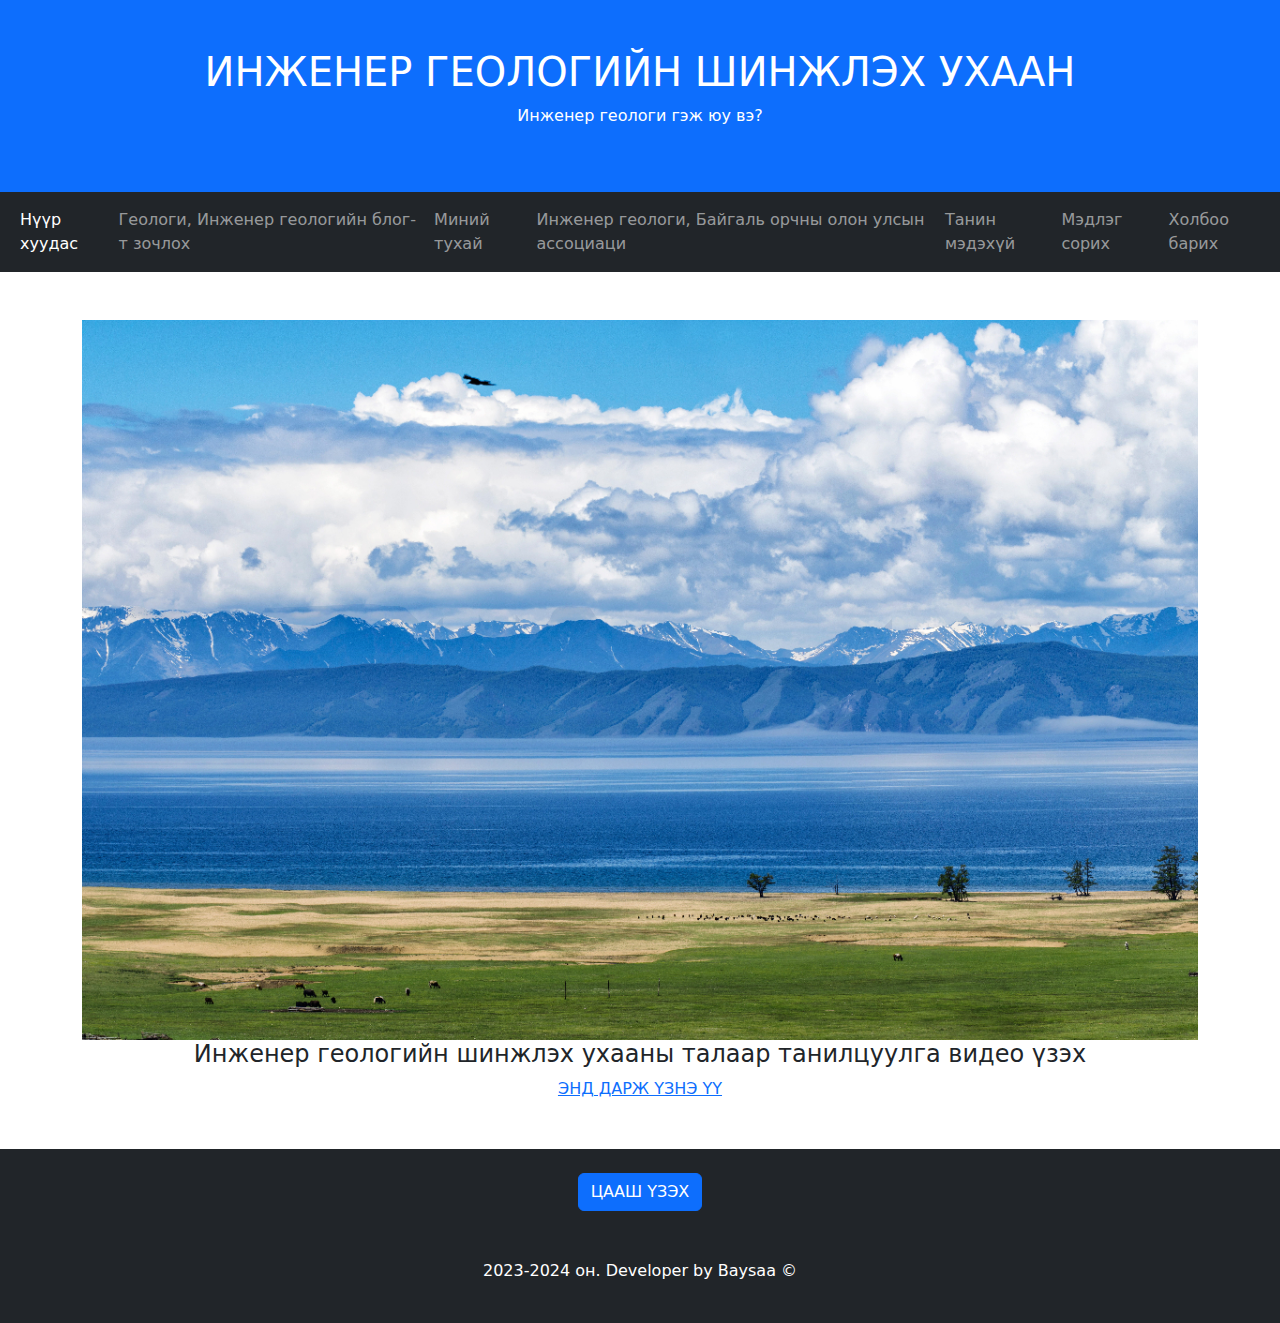
<file: mnegweb2024/index.html>
<!DOCTYPE html>

<html lang="mn" xml:lang="mn">
  <head>
<link rel="stylesheet" href="https://fonts.googleapis.com/css?family=Source+Sans+Pro:400,400i,700,700i,900,900i" type="text/css" media="all">
    <title>ИНЖЕНЕР ГЕОЛОГИ</title>
	<link rel="icon" type="png" sizes="32x32" href="./icon/favicon1.ico">
    <meta name="description" content="Engineering geology, Инженер геологи" />
    <meta name="keywords" content="Инженер геологи, Монголын инженер геологи, Ул хөрс, Грунт судлал, Шинжлэх ухаан, Engineering geology"/>
    <meta charset="utf-8" />
    <meta name="viewport" content="width=device-width, initial-scale=1.0" />
    <meta http-equiv="X-UA-Compatible" content="ie-edge" />
    <meta name="author" content="B.Batbayasgalan" />
    <link href="https://cdn.jsdelivr.net/npm/bootstrap@5.3.2/dist/css/bootstrap.min.css" rel="stylesheet">
    <script src="https://cdn.jsdelivr.net/npm/bootstrap@5.3.2/dist/js/bootstrap.bundle.min.js"></script>
 <!--aldaag zasaw 20231221 zassan-->
<style>  
		#main1 {
			text-align: center;
		}
		#footerner {
			text-align: center;
		}
		.bg-image {
			background-blend-mode: multiply;
			background-position: center;
			background-size: cover;
			background-repeat: no-repeat;
		}
	</style>  
  </head>
  <body>
    
    <div class="container-fluid p-5 bg-primary text-white text-center">
        <h1>ИНЖЕНЕР ГЕОЛОГИЙН ШИНЖЛЭХ УХААН</h1> 
        <p>Инженер геологи гэж юу вэ?</p>  
	</div>
	<nav class="navbar navbar-expand-sm bg-dark navbar-dark">
		<div class="container-fluid">
		  <ul class="navbar-nav">
				<li class="nav-item">
					<a class="nav-link active" href="/mnegweb2024/index.html">Нүүр хуудас</a>
				</li>
				<li class="nav-item">
					<a class="nav-link" href="https://engineeringgeologymn.blogspot.com/" target="_blank">Геологи, Инженер геологийн блог-т зочлох</a>
				</li> 
				<li class="nav-item">
					<a class="nav-link" href="./assets/about.html">Миний тухай</a>
				</li>
				<li class="nav-item">
					<a class="nav-link" href="https://iaeg.info/" target="_blank">Инженер геологи, Байгаль орчны олон улсын ассоциаци</a>
				</li>
				<li class="nav-item">
					<a class="nav-link" href="./assets/taninmedehui.html">Танин мэдэхүй</a>  
				</li> 
				<li class="nav-item">
					<a class="nav-link" href="./assets/asuulta.html" target="_blank">Мэдлэг сорих</a>  
				</li> 
				<li class="nav-item">
					<a class="nav-link" href="./assets/contact.html">Холбоо барих</a> 
				</li>
		    </ul> 
		</div>
	</nav>	 
	<br><br>  
	<div class="container fluid">
		<div class="bg-image" 
			style="background-image: url('./zurag/bg_zurag_1.jpg');
					height: 80vh">
		</div> 
		<section class="section-one">
			<div id="main1">
				<h4>Инженер геологийн шинжлэх ухааны талаар танилцуулга видео үзэх</h4>
				<p>
					<a href="https://www.youtube.com/watch?v=MpRtY482r9I" target="_blank"
					>ЭНД ДАРЖ ҮЗНЭ ҮҮ</a>
				</p> 
		    </div>
		</section>	 
    </div>
	
	<div class="mt-5 p-4 bg-dark text-white text-center">
		<div id="footerner">
				<div><a href="./assets/tsaashuzeh.html"><button type="button" class="btn btn-primary" data-bs-toggle="tooltip" title="Дэлгэрүүлж үзнэ үү!">ЦААШ ҮЗЭХ</button></a></div>
				<br><br>
				<p>2023-2024 он. Developer by Baysaa &#169;</p> 
		</div>  
	</div> 

	<script>
		var tooltipTriggerList = [].slice.call(document.querySelectorAll('[data-bs-toggle="tooltip"]'))
		var tooltipList = tooltipTriggerList.map(function (tooltipTriggerEl) {
		  return new bootstrap.Tooltip(tooltipTriggerEl)
		})
	</script>  
  </body>
</html>
</file>
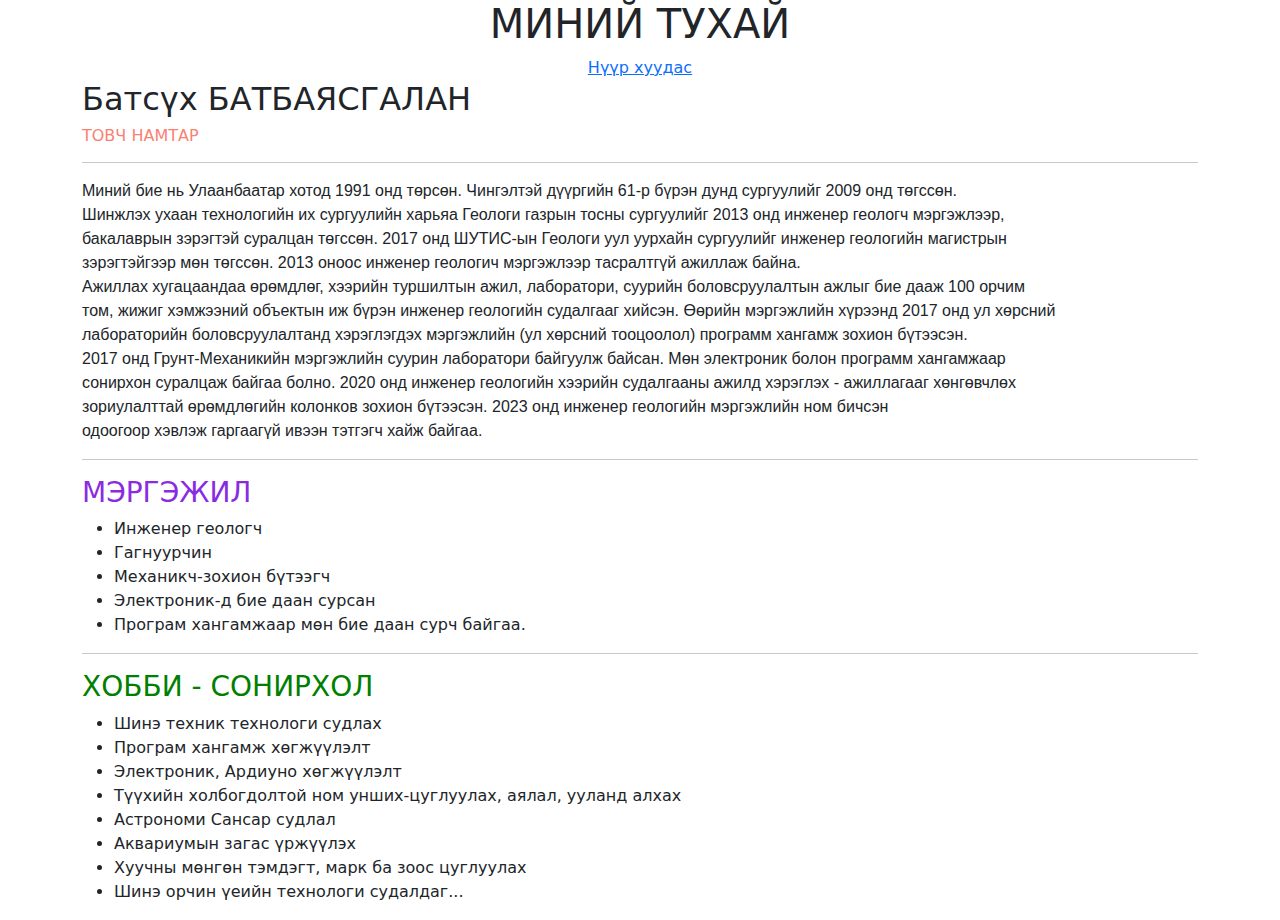
<file: mnegweb2024/assets/about.html>
<!doctype html>
<html>
	<head>
		<meta charset="utf-8">
		<title>Миний тухай товч мэдээлэл</title>
        <meta name="viewport" content="width=device-width, initial-scale=1.0" />
        <meta http-equiv="X-UA-Compatible" content="ie-edge" />
        <link rel="icon" type="png" sizes="32x32" href="../icon/aboutman.ico.png">
        <link href="https://cdn.jsdelivr.net/npm/bootstrap@5.3.2/dist/css/bootstrap.min.css" rel="stylesheet">
        <script src="https://cdn.jsdelivr.net/npm/bootstrap@5.3.2/dist/js/bootstrap.bundle.min.js"></script>
	</head>
	<body>
		<div class="container">
            <header>
                <h1 align="center">МИНИЙ ТУХАЙ</h1>
                <nav align="center"> 
                    <a href="../index.html">Нүүр хуудас</a><br>
                </nav>
            </header>
            <div>
                <h2>Батсүх БАТБАЯСГАЛАН</h2>
                <h6 style = "color:salmon">ТОВЧ НАМТАР</h6>
                <hr/>
                <p style = "font-family: 'Arial';">
                    Миний бие нь Улаанбаатар хотод 1991 онд төрсөн. Чингэлтэй дүүргийн 61-р бүрэн дунд сургуулийг 2009 онд төгссөн.<br>
                    Шинжлэх ухаан технологийн их сургуулийн харьяа Геологи газрын тосны сургуулийг 2013 онд инженер геологч мэргэжлээр,<br>
                    бакалаврын зэрэгтэй суралцан төгссөн. 2017 онд ШУТИС-ын Геологи уул уурхайн сургуулийг инженер геологийн магистрын <br>
                    зэрэгтэйгээр мөн төгссөн. 2013 оноос инженер геологич мэргэжлээр тасралтгүй ажиллаж байна.<br>
                    Ажиллах хугацаандаа өрөмдлөг, хээрийн туршилтын ажил, лаборатори, суурийн боловсруулалтын ажлыг бие дааж 100 орчим <br>
                    том, жижиг хэмжээний объектын иж бүрэн инженер геологийн судалгааг хийсэн. Өөрийн мэргэжлийн хүрээнд 2017 онд ул хөрсний <br>
                    лабораторийн боловсруулалтанд хэрэглэгдэх мэргэжлийн (ул хөрсний тооцоолол) программ хангамж зохион бүтээсэн.<br>
                    2017 онд Грунт-Механикийн мэргэжлийн суурин лаборатори байгуулж байсан. Мөн электроник болон программ хангамжаар<br>
                    сонирхон суралцаж байгаа болно. 2020 онд инженер геологийн хээрийн судалгааны ажилд хэрэглэх - ажиллагааг хөнгөвчлөх <br>
                    зориулалттай өрөмдлөгийн колонков зохион бүтээсэн. 2023 онд инженер геологийн мэргэжлийн ном бичсэн<br>
                    одоогоор хэвлэж гаргаагүй ивээн тэтгэгч хайж байгаа.
                </p>
            <hr/>
                <h3 style = "color: blueviolet">МЭРГЭЖИЛ</h3>
                <ul>
                    <li>Инженер геологч</li>
                    <li>Гагнуурчин</li>
                    <li>Механикч-зохион бүтээгч</li>
                    <li>Электроник-д бие даан сурсан</li> 
                    <li>Програм хангамжаар мөн бие даан сурч байгаа.</li>
                </ul>
            <hr/>
                <h3 style = "color:green">ХОББИ - СОНИРХОЛ</h3>
                <ul>
                    <li>Шинэ техник технологи судлах</li>
                    <li>Програм хангамж хөгжүүлэлт</li>
                    <li>Электроник, Ардиуно хөгжүүлэлт</li>
                    <li>Түүхийн холбогдолтой ном унших-цуглуулах, аялал, ууланд алхах</li>
                    <li>Астрономи Сансар судлал</li>
                    <li>Аквариумын загас үржүүлэх</li>
                    <li>Хуучны мөнгөн тэмдэгт, марк ба зоос цуглуулах</li>
                    <li>Шинэ орчин үеийн технологи судалдаг...</li>
            </div>
         </div>
    </body>
</html>
</file>
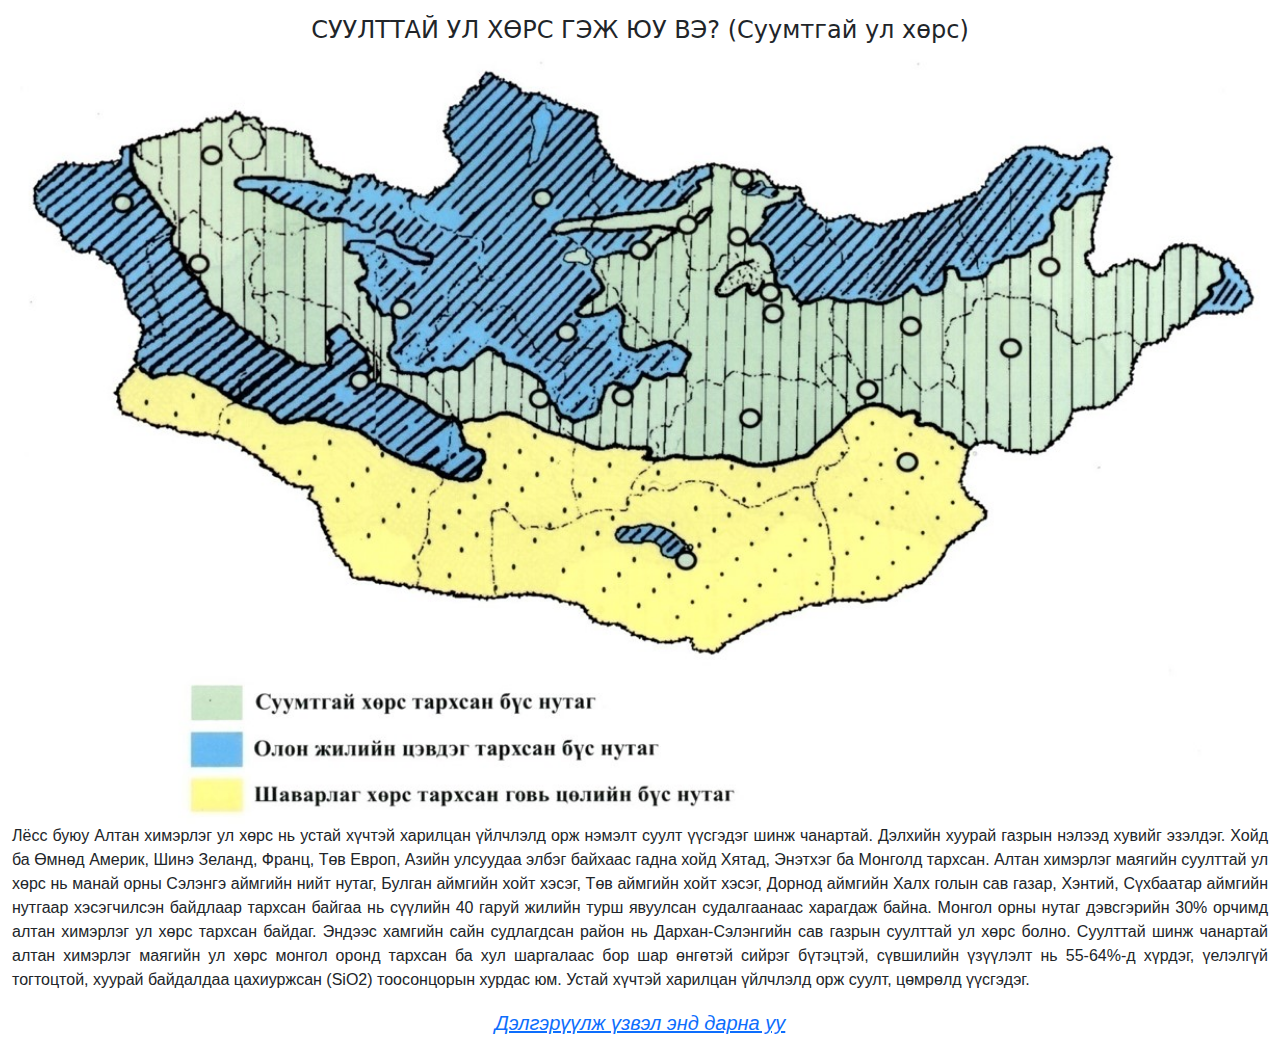
<file: mnegweb2024/assets/altanhi.html>
<!doctype html>
<html>
	<head>
		<meta charset ="utf-8">
		<title>Суулттай ул хөрс</title>
		<meta http-equiv="Content-Type" content="text/html; charset=iso-8859-1" />
		<meta name="viewport" content="width=device-width, initial-scale=1.0" />
    	<meta http-equiv="X-UA-Compatible" content="ie-edge" />
        <link href="https://cdn.jsdelivr.net/npm/bootstrap@5.3.2/dist/css/bootstrap.min.css" rel="stylesheet"/>
    	<script src="https://cdn.jsdelivr.net/npm/bootstrap@5.3.2/dist/js/bootstrap.bundle.min.js"></script>
		<link rel="icon" type="png" sizes="32x32" href="#">
		<style> 
			#neg {
				text-align: center; 
			}
			#neg a {
				font-size: medium;
			}
			
			#hoer {
				text-align: justify;
				font-family: Arial, Helvetica, sans-serif;
			}
			#ngng {
				
				text-align: center;
				font-family: Arial, Helvetica, sans-serif;
				font-style: italic;
				font-size: 20px;
				color: aqua;
			}
		</style>  
	</head>
<body>
	<div class="container-fluid mt-3">
		<h4 id="neg">СУУЛТТАЙ УЛ ХӨРС ГЭЖ ЮУ ВЭ? (Суумтгай ул хөрс)</h4>
		
		<div class="row">
		  <div class="col">
			<img class="mx-auto d-block" src="../zurag/Picture145.jpg" alt="suult" width="100%" height="auto">
			<p id="hoer">
				Лёсс буюу Алтан химэрлэг ул хөрс нь устай хүчтэй харилцан үйлчлэлд орж нэмэлт суулт үүсгэдэг шинж чанартай. 
				Дэлхийн хуурай газрын нэлээд хувийг эзэлдэг. Хойд ба Өмнөд Америк, Шинэ Зеланд, Франц, Төв Европ, Азийн 
				улсуудаа элбэг байхаас гадна хойд Хятад, Энэтхэг ба Монголд тархсан. Алтан химэрлэг маягийн суулттай ул 
				хөрс нь манай орны Сэлэнгэ аймгийн нийт нутаг, Булган аймгийн хойт хэсэг, Төв аймгийн хойт хэсэг, Дорнод 
				аймгийн Халх голын сав газар, Хэнтий, Сүхбаатар аймгийн нутгаар хэсэгчилсэн байдлаар тархсан байгаа нь 
				сүүлийн 40 гаруй жилийн турш явуулсан судалгаанаас харагдаж байна. Монгол орны нутаг дэвсгэрийн 30% орчимд 
				алтан химэрлэг ул хөрс тархсан байдаг. Эндээс хамгийн сайн судлагдсан район нь Дархан-Сэлэнгийн сав газрын 
				суулттай ул хөрс болно. Суулттай шинж чанартай алтан химэрлэг маягийн ул хөрс монгол оронд тархсан ба хул 
				шаргалаас бор шар өнгөтэй сийрэг бүтэцтэй, сүвшилийн үзүүлэлт нь 55-64%-д хүрдэг, үелэлгүй тогтоцтой, 
				хуурай байдалдаа цахиуржсан (SiO2) тоосонцорын хурдас юм. Устай хүчтэй харилцан үйлчлэлд орж суулт, 
				цөмрөлд үүсгэдэг. 
			</p>
		  </div>
		</div> 
		<div>
			<p id="ngng"><a href="https://bigenc.ru/c/lioss-3ee943">Дэлгэрүүлж үзвэл энд дарна уу</a></p>
		</div> 
	</div>
</body> 
</html>
</file>
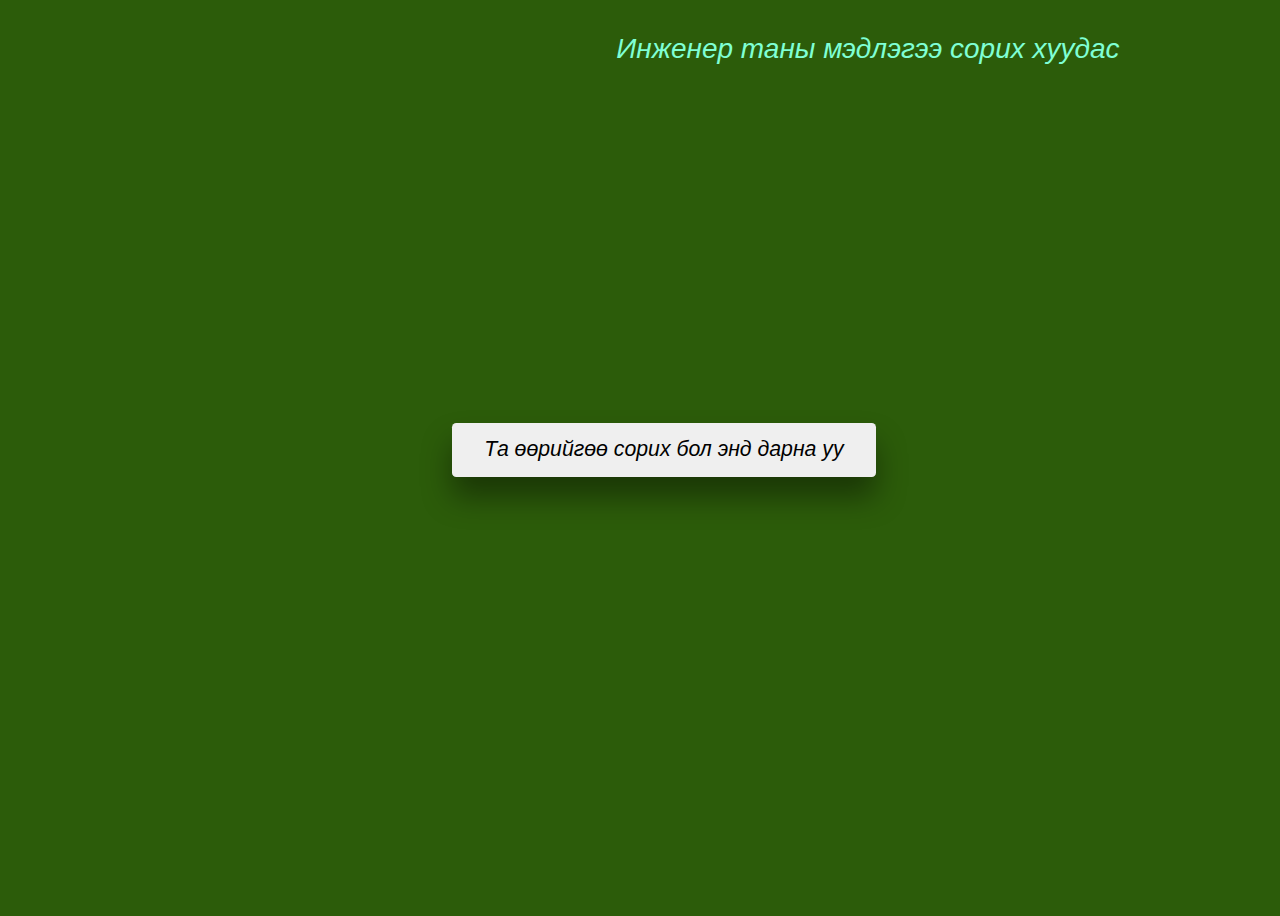
<file: mnegweb2024/assets/asuulta.html>
<!DOCTYPE html>
<html lang="en">
<head>
    <meta charset="UTF-8">
    <meta http-equiv="X-UA-Compatible" content="IE=edge">
    <link type="png" sizes="32x32" rel="icon" href="../icon/icons8-question-mark-32.png">
    <meta name="viewport" content="width=device-width, initial-scale=1.0">
    <title>Мэдлэг шалгах асуулт</title>
    <link href="https://cdn.jsdelivr.net/npm/bootstrap@5.3.2/dist/css/bootstrap.min.css" rel="stylesheet">
    <script src="https://cdn.jsdelivr.net/npm/bootstrap@5.3.2/dist/js/bootstrap.bundle.min.js"></script>
    <link rel="stylesheet" href="../script/asuulta.css">
</head> 

<body>
    <div class="container-fluid mt-3">
        <div class="container-fluid">
          <div class="row">
              <div class="col">
                    <h3 id="neg">Инженер таны мэдлэгээ сорих хуудас</h3>
                    <div class="start-screen">
                        <button id="start-button">Та өөрийгөө сорих бол энд дарна уу</button>
                    </div>
                    <div id="display-container"> 
                        <div class="header">
                            <div class="number-of-count">
                                <span class="number-of-question">
                                    1 -ээс 10 асуулт 
                                </span>
                            </div>
                            
                            <div class="timer-div">
                                    <img src="../icon/icons8-timer-32.png" alt="icontime" width="20px">
                                    <span class="time-left">12s</span>
                            </div> 
                        </div>
                
                        <div id="container">
                            <!--question asuult hariultuud-->
                        </div>
                        <button id="next-button">Цааш явах</button>
                    </div>
                    <div class="score-container hide">
                        <div id="user-score">Demo Score</div>
                        <button id="restart">Дахин эхлүүлэх</button>
                    </div>
                    
		<script type="text/javascript" src="../script/asuultamain.js"></script>
                    
                </div>
          </div>
        </div>
    </div> 
     
</body>
</html>
</file>
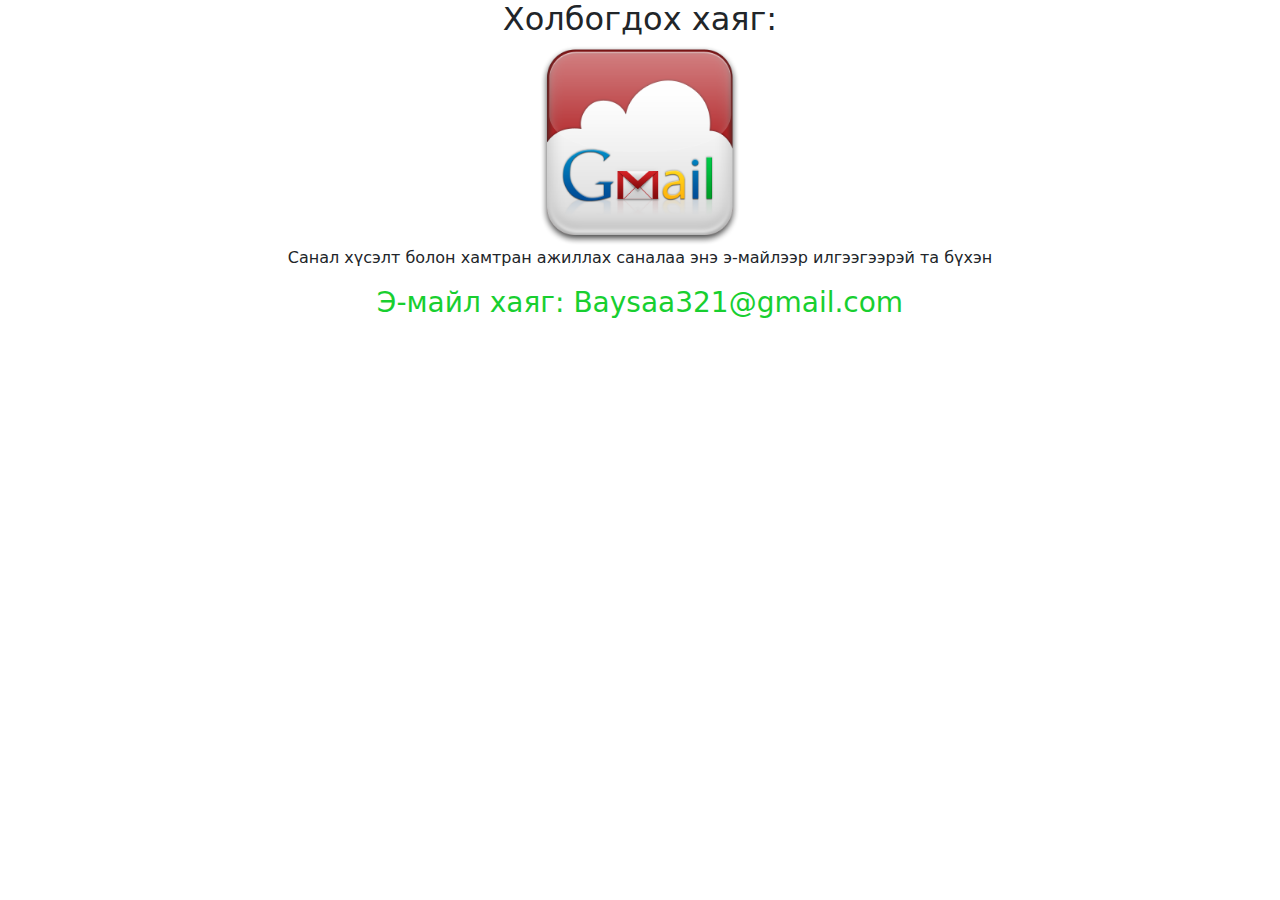
<file: mnegweb2024/assets/contact.html>
<!doctype html>

<html>
	<head>
		<title>Холбоо барих</title>
		<meta charset="utf-8" />
    	<meta name="viewport" content="width=device-width, initial-scale=1.0" />
		<link href="https://cdn.jsdelivr.net/npm/bootstrap@5.3.2/dist/css/bootstrap.min.css" rel="stylesheet">
   	 	<script src="https://cdn.jsdelivr.net/npm/bootstrap@5.3.2/dist/js/bootstrap.bundle.min.js"></script>
	</head> 
<body>
	<div class="container-fluid"> 
		<div class="row">
			<div class="col" align="center" >
				<div>
					<h2>Холбогдох хаяг: </h2>
					<img src = "../icon/gmail-icon-38474.png" alt="hayag" width="200px" height="auto">
					<p><span>Санал хүсэлт болон хамтран ажиллах саналаа энэ э-майлээр илгээгээрэй та бүхэн</span></p>
					<h3 style="color:rgb(24, 207, 48);">Э-майл хаяг: Baysaa321@gmail.com</h3>
				</div> 
			</div> 
		</div>
		
	</div>
</body> 
</html>
</file>
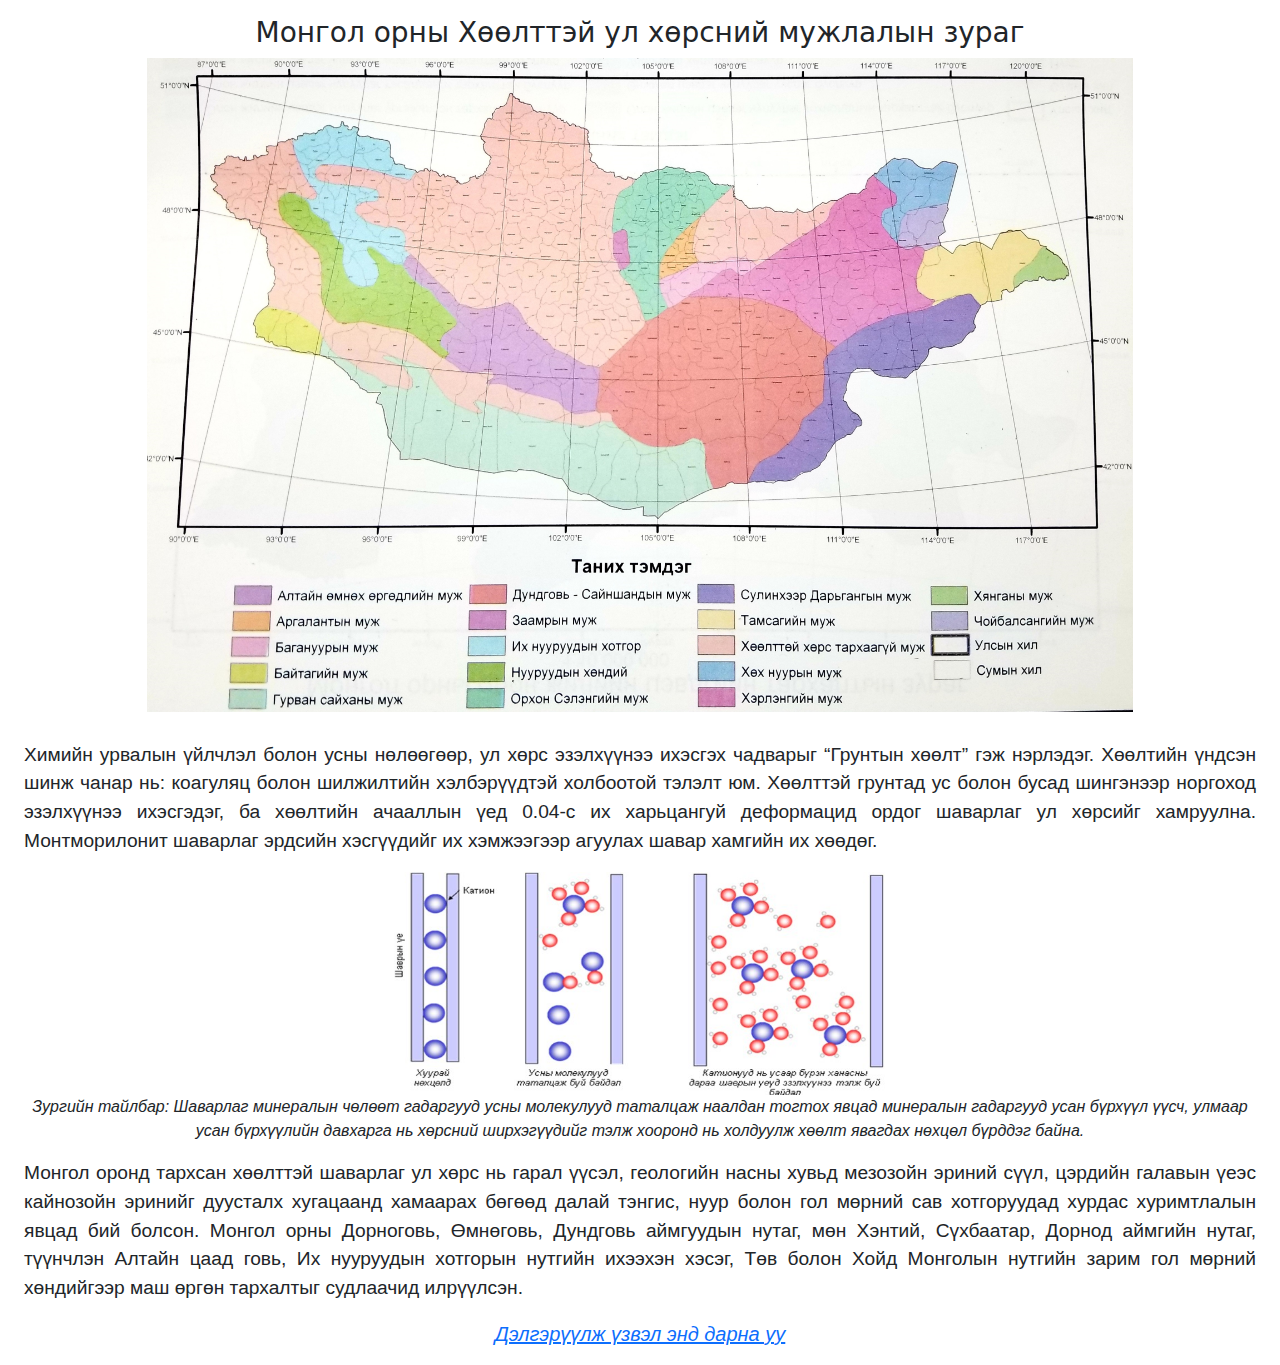
<file: mnegweb2024/assets/huulttei.html>
<!doctype html>
<html>
	<head>
		<meta charset ="utf-8">
		<title>Хөөлттэй ул хөрс - Монгол оронд</title>
		<meta name="viewport" content="width=device-width, initial-scale=1">
  		<link href="https://cdn.jsdelivr.net/npm/bootstrap@5.3.2/dist/css/bootstrap.min.css" rel="stylesheet">
  		<script src="https://cdn.jsdelivr.net/npm/bootstrap@5.3.2/dist/js/bootstrap.bundle.min.js"></script>
		  <style> 
			h3 {
				text-align: center;
			}
			#parag {
				text-align: justify;
				font-family: Arial, Helvetica, sans-serif;
				font-size: larger;
			}
			#ngng {
				text-align: center;
				font-family: Arial, Helvetica, sans-serif;
				font-size: medium;
				font-style: italic;
			}
			#ZASD {
				
				text-align: center;
				font-family: Arial, Helvetica, sans-serif;
				font-style: italic;
				font-size: 20px;
				color:chartreuse;  
			}
		</style>
	</head>
	<body>

		<div class="container-fluid mt-3">
		  <h3>Монгол орны Хөөлттэй ул хөрсний мужлалын зураг</h3>
		  
		  <div class="container-fluid">
			<div class="row">
				<div class="col-xxl-6">
					<div id="parag">
						<img src="../zurag/huultz2.jpg" width="80%" height="auto" class="mx-auto d-block">
						<br>
						<p >
							Химийн урвалын үйлчлэл болон усны нөлөөгөөр, ул хөрс эзэлхүүнээ ихэсгэх чадварыг “Грунтын хөөлт” гэж нэрлэдэг.
							Хөөлтийн үндсэн шинж чанар нь: коагуляц болон шилжилтийн хэлбэрүүдтэй холбоотой тэлэлт юм. Хөөлттэй грунтад ус болон 
							бусад шингэнээр норгоход эзэлхүүнээ ихэсгэдэг, ба хөөлтийн ачааллын үед 0.04-с их харьцангуй деформацид ордог 
							шаварлаг ул хөрсийг хамруулна. Монтморилонит шаварлаг эрдсийн хэсгүүдийг их хэмжээгээр агуулах шавар хамгийн их хөөдөг.
						</p>
					</div>
				</div>
				<div class="col-xxl-6">
					<div id="parag">
						<img src="../zurag/huultzurag1.jpg" width="40%" height="auto" class="mx-auto d-block">
						<p id="ngng">Зургийн тайлбар: Шаварлаг минералын чөлөөт гадаргууд усны молекулууд таталцаж наалдан тогтох явцад минералын гадаргууд усан бүрхүүл үүсч, улмаар усан бүрхүүлийн давхарга нь хөрсний ширхэгүүдийг тэлж хооронд нь холдуулж хөөлт явагдах нөхцөл бүрддэг байна.</p>
						<p >
							Монгол оронд тархсан хөөлттэй шаварлаг ул хөрс нь гарал үүсэл, геологийн насны хувьд мезозойн эриний сүүл, цэрдийн 
							галавын үеэс кайнозойн эринийг дуусталх хугацаанд хамаарах бөгөөд далай тэнгис, нуур болон гол мөрний сав хотгоруудад
							хурдас хуримтлалын явцад бий болсон. Монгол орны Дорноговь, Өмнөговь, Дундговь аймгуудын нутаг, мөн 
							Хэнтий, Сүхбаатар, Дорнод аймгийн нутаг, түүнчлэн Алтайн цаад говь, Их нууруудын хотгорын нутгийн ихээхэн хэсэг, Төв
							болон Хойд Монголын нутгийн зарим гол мөрний хөндийгээр маш өргөн тархалтыг судлаачид илрүүлсэн.
						</p>
					</div> 
					<div>
						<p id="ZASD"><a href="https://www.usanova.com/what-we-do/geotechnical-engineering/columbia-south-carolina/">Дэлгэрүүлж үзвэл энд дарна уу</a></p>
					</div> 
				</div>
			</div>
		  </div>
		</div>    
			
	</body>
</html>
</file>
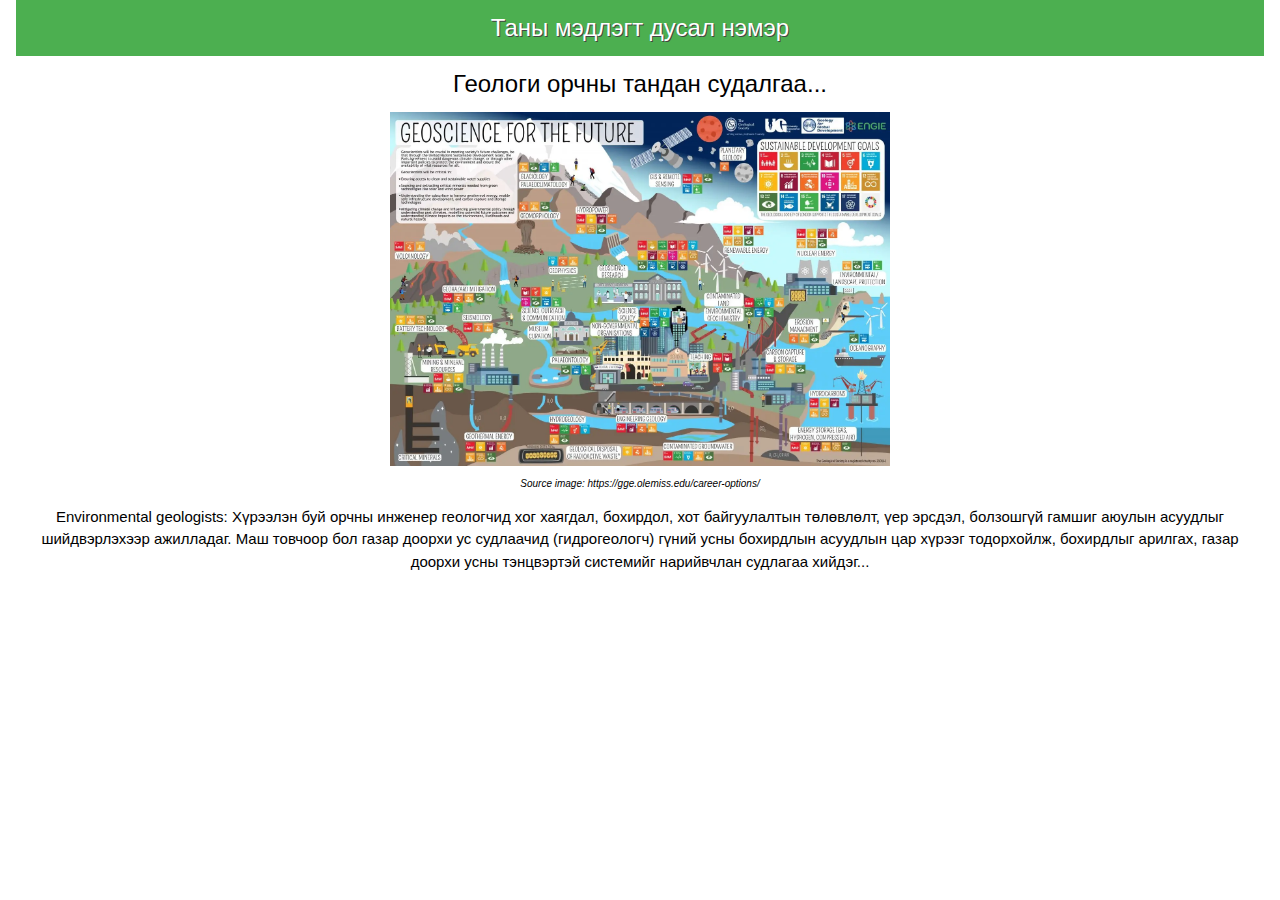
<file: mnegweb2024/assets/taninmedehui.html>
<!DOCTYPE html>
<html>
    <title>Инженер геологи-танин мэдэхүй</title>
    <meta charset="utf-8" />
    <meta name="viewport" content="width=device-width, initial-scale=1">
    <link rel="stylesheet" href="https://www.w3schools.com/w3css/4/w3.css">
    <style> 
        #sc1 {
            
            text-align: center;
            font-style: italic;
            font-size: 10px;
        }
    </style>  
<body> 
    
<div class="w3-container w3-center">

    <div class="w3-container w3-green">
        <h3 style="text-shadow:1px 1px 0 #444">Таны мэдлэгт дусал нэмэр</h3>
    </div>
   
    <h3>Геологи орчны тандан судалгаа...</h3>
    <img src="../zurag/egimg2.jpg" alt="orchingeo" style="width:80%;max-width:500px">
    <p id="sc1">Source image:   https://gge.olemiss.edu/career-options/</p>
    <p>Environmental geologists: Хүрээлэн буй орчны инженер геологчид хог хаягдал, бохирдол, 
        хот байгуулалтын төлөвлөлт, үер эрсдэл, болзошгүй гамшиг аюулын асуудлыг шийдвэрлэхээр 
        ажилладаг. Маш товчоор бол газар доорхи ус судлаачид (гидрогеологч) гүний усны бохирдлын 
        асуудлын цар хүрээг тодорхойлж, бохирдлыг арилгах, газар доорхи усны тэнцвэртэй системийг 
        нарийвчлан судлагаа хийдэг...</p>
</div>
  
</body>
</html>
</file>
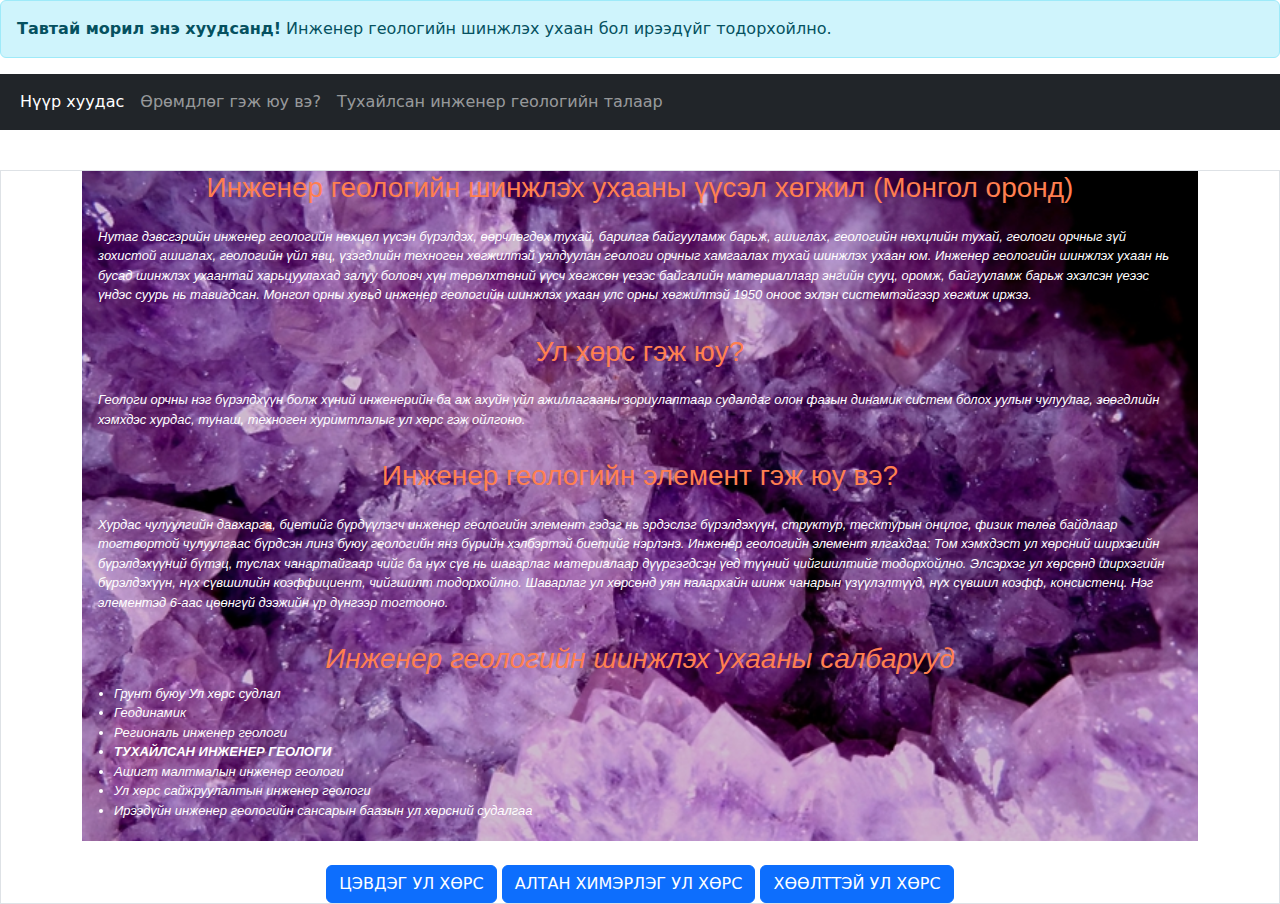
<file: mnegweb2024/assets/tsaashuzeh.html>
﻿<!doctype html>

<html>
	<head>
		<meta charset ="utf-8">
		<title>Нэмэлт хуудас</title>
		<meta name="viewport" content="width=device-width, initial-scale=1.0" />
    	<meta http-equiv="X-UA-Compatible" content="ie-edge" />
		<link rel="icon" type="ico" sizes="32x32" href="../icon/icons8-geology-32.ico">   
		<link href="https://cdn.jsdelivr.net/npm/bootstrap@5.3.2/dist/css/bootstrap.min.css" rel="stylesheet"/>
    	<script src="https://cdn.jsdelivr.net/npm/bootstrap@5.3.2/dist/js/bootstrap.bundle.min.js"></script>
		<Link rel = 'stylesheet' href ="../script/styletsaashuzeh.css"/>
	</head>
<body> 
		<div class="alert alert-info">
			<strong>Тавтай морил энэ хуудсанд!</strong> Инженер геологийн шинжлэх ухаан бол ирээдүйг тодорхойлно.
		</div>

		<nav class="navbar navbar-expand-sm bg-dark navbar-dark">
			<div class="container-fluid">
			  <ul class="navbar-nav">
					<li class="nav-item">
						<a class="nav-link active" href="../index.html">Нүүр хуудас</a>
					</li>
					<li class="nav-item">
						<a class="nav-link" href="../assets/urumdlug.html" target="_blank">Өрөмдлөг гэж юу вэ?</a>
					</li>
					<li class="nav-item">
						<a class="nav-link" href="../assets/tuhailsanig.html" target="_blank">Тухайлсан инженер геологийн талаар</a>
					</li>
				</ul>
			</div>
		</nav>	
	<br>
<div class="container-xxl mt-3 border">
	<div class="container fluid">
		<section class="section-one">
			<div>  
				<h3>Инженер геологийн шинжлэх ухааны үүсэл хөгжил (Монгол оронд)</h3>
				<p>
					Нутаг дэвсгэрийн инженер геологийн нөхцөл үүсэн бүрэлдэх, өөрчлөгдөх тухай, барилга байгууламж барьж, 
					ашиглах, геологийн нөхцлийн тухай, геологи орчныг зүй зохистой ашиглах, геологийн үйл явц, үзэгдлийн 
					техноген хөгжилтэй уялдуулан геологи орчныг хамгаалах тухай шинжлэх ухаан юм. Инженер геологийн шинжлэх 
					ухаан нь бусад шинжлэх ухаантай харьцуулахад залуу боловч хүн төрөлхтөний үүсч хөгжсөн үеээс байгалийн 
					материаллаар энгийн сууц, оромж, байгууламж барьж эхэлсэн үеээс үндэс суурь нь тавигдсан. Монгол орны 
					хувьд инженер геологийн шинжлэх ухаан улс орны хөгжилтэй 1950 оноос эхлэн системтэйгээр хөгжиж иржээ.
				</p> 
		    </div>
			
			<div>
				<h3>Ул хөрс гэж юу?</h3>
				<p>
					Геологи орчны нэг бүрэлдхүүн болж хүний инженерийн ба аж ахуйн үйл ажиллагааны зориулалтаар судалдаг 
					олон фазын динамик систем болох уулын чулуулаг,  зөөгдлийн  хэмхдэс хурдас, тунаш, техноген хуримтлалыг
					ул хөрс гэж ойлгоно.
				</p>
			</div>
			
			<div>
				<h3>Инженер геологийн элемент гэж юу вэ?</h3>
					<p>
					Хурдас чулуулгийн давхарга, биетийг бүрдүүлэгч инженер геологийн элемент гэдэг нь эрдэслэг бүрэлдэхүүн, 
					структур, тесктурын онцлог, физик төлөв байдлаар тогтвортой чулуулгаас бүрдсэн линз буюу геологийн янз 
					бүрийн хэлбэртэй биетийг нэрлэнэ.
					Инженер геологийн элемент ялгахдаа: Том хэмхдэст ул хөрсний ширхэгийн бүрэлдэхүүний бүтэц, туслах 
					чанартайгаар чийг ба нүх сүв нь шаварлаг материалаар дүүргэгдсэн үед түүний чийгшилтийг тодорхойлно. 
					Элсэрхэг ул хөрсөнд ширхэгийн бүрэлдэхүүн, нүх сүвшилийн коэффициент, чийгшилт тодорхойлно. Шаварлаг
					ул хөрсөнд уян налархайн шинж чанарын үзүүлэлтүүд, нүх сүвшил коэфф, консистенц. Нэг элементэд 6-аас 
					цөөнгүй дээжийн үр дүнгээр тогтооно. 
					</p> 
			</div>
			
			<div id="zuragnem">
				<h3>Инженер геологийн шинжлэх ухааны салбарууд</h3>
				<ul>
					<li>Грунт буюу Ул хөрс судлал</li>
					<li>Геодинамик</li>
					<li>Региональ инженер геологи</li>
					<li><strong>ТУХАЙЛСАН ИНЖЕНЕР ГЕОЛОГИ</strong></li> 
					<li>Ашигт малтмалын инженер геологи</li>
					<li>Ул хөрс сайжруулалтын инженер геологи</li>
					<li>Ирээдүйн инженер геологийн сансарын баазын ул хөрсний судалгаа</li>
				</ul>
			</div>
		    
		</section>	
		<br>
		<div class="bairshuulah">
			<div class="btn-group">
				<a href="../assets/tsewdeg.html" target="_blank">
					<button type="button" class="btn btn-primary">ЦЭВДЭГ УЛ ХӨРС</button>
				</a>  
			</div>
			<div class="btn-group">
				<a href="../assets/altanhi.html" target="_blank">
					<button type="button" class="btn btn-primary">АЛТАН ХИМЭРЛЭГ УЛ ХӨРС</button>
				</a>
			</div>
			<div class="btn-group">
				<a href="../assets/huulttei.html" target="_blank">
					<button type="button" class="btn btn-primary">ХӨӨЛТТЭЙ УЛ ХӨРС</button>
				</a> 
			</div>
		</div>   
	</div>

</div>  
</body>
</html>
</file>
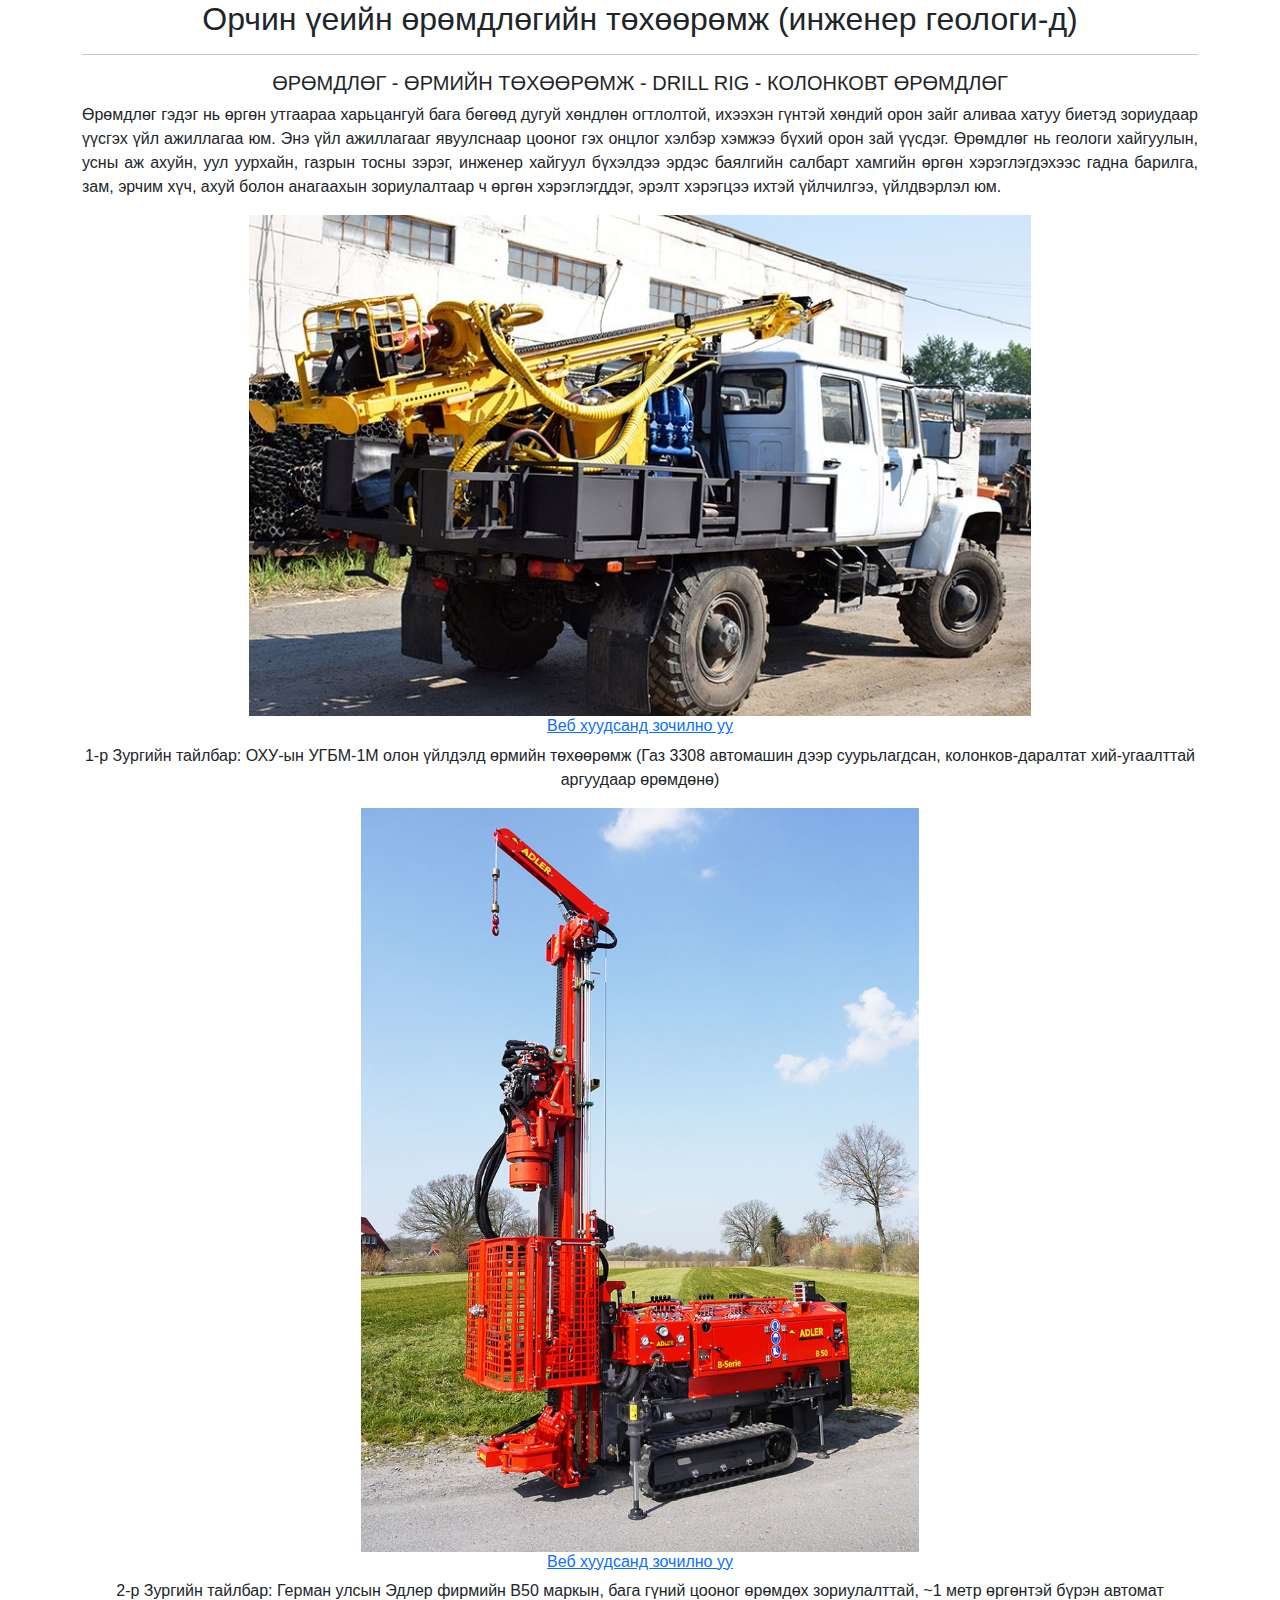
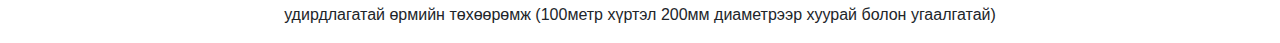
<file: mnegweb2024/assets/urumdlug.html>
<!doctype html>

<html>
	<head> 
		<meta charset ="utf-8">
		<title>Инженер геологийн өрөмдлөг</title>
		<link rel="icon" type="png" sizes="32x32" href="../icon/drilling-rig.png">
		<meta name="viewport" content="width=device-width, initial-scale=1.0" />
    	<meta http-equiv="X-UA-Compatible" content="ie-edge" />
		<link href="https://cdn.jsdelivr.net/npm/bootstrap@5.3.2/dist/css/bootstrap.min.css" rel="stylesheet">
  		<script src="https://cdn.jsdelivr.net/npm/bootstrap@5.3.2/dist/js/bootstrap.bundle.min.js"></script> 
	<style>
		
		#neg {
			text-align: center;
			font-family: Arial, Helvetica, sans-serif;
		}
		#hoer {
			text-align: justify;
			font-family: Arial, Helvetica, sans-serif;
		}
		.ngng {
			text-align: center;
			font-family: Arial, Helvetica, sans-serif;
		}
	</style>
	</head>

<body>
	<div class="container-xl"> 
		<div class="row">
			<div class = "col"> 
				<div>
					<h2 id="neg">Орчин үеийн өрөмдлөгийн төхөөрөмж (инженер геологи-д)</h2>
					<hr/> 
					<h5 id="neg">ӨРӨМДЛӨГ - ӨРМИЙН ТӨХӨӨРӨМЖ - DRILL RIG - КОЛОНКОВТ ӨРӨМДЛӨГ</h5>
					<p id="hoer">Өрөмдлөг гэдэг нь өргөн утгаараа харьцангуй бага бөгөөд дугуй хөндлөн огтлолтой, ихээхэн гүнтэй 
						хөндий орон зайг аливаа хатуу биетэд зориудаар үүсгэх үйл ажиллагаа юм. Энэ үйл ажиллагааг 
						явуулснаар цооног гэх онцлог хэлбэр хэмжээ бүхий орон зай үүсдэг. Өрөмдлөг нь геологи хайгуулын, 
						усны аж ахуйн, уул уурхайн, газрын тосны зэрэг, инженер хайгуул бүхэлдээ эрдэс баялгийн салбарт 
						хамгийн өргөн хэрэглэгдэхээс гадна барилга, зам, эрчим хүч, ахуй болон анагаахын зориулалтаар ч 
						өргөн хэрэглэгддэг, эрэлт хэрэгцээ ихтэй үйлчилгээ, үйлдвэрлэл юм. 
					</p>
				</div>
				
				<div class="ngng">
						<div >
							<img src="../zurag/urum1.jpg" alt="orom1" width="70%" height="auto">
							<div><h6><a href="https://geobus.ru/topic/784-burovaya-ustanovka-ubgm-1/" target="_blank">Веб хуудсанд зочилно уу</a></h6></div>
							<p>1-р Зургийн тайлбар: ОХУ-ын УГБМ-1М олон үйлдэлд өрмийн төхөөрөмж (Газ 3308 автомашин дээр суурьлагдсан, колонков-даралтат хий-угаалттай аргуудаар өрөмдөнө)</p>
						</div>
						<div > 
							<img src="../zurag/b50drill.jpg" alt="orom2" width="50%" height="auto">
							<div><h6><a href="https://adler-arbeitsmaschinen.de/en/drill-rig-b50/" target="_blank">Веб хуудсанд зочилно уу</a></h6></div> 
							<p>2-р Зургийн тайлбар: Герман улсын Эдлер фирмийн B50 маркын, бага гүний цооног өрөмдөх зориулалттай, ~1 метр өргөнтэй бүрэн
								автомат удирдлагатай өрмийн төхөөрөмж (100метр хүртэл 200мм диаметрээр хуурай болон угаалгатай)</p>
						</div>   
				</div>
				
			</div>
		</div>
	</div>
	  
</body>   
  
</html>
</file>
<file: mnegweb2024/script/asuulta.css>
* {
    padding: 0;
    margin: 0;
    box-sizing: border-box;
    font-family: sans-serif;
} 

body {
    height: 100vh;
    background-color: rgb(44, 92, 10);

}
#neg {
    position:relative;
    margin-top: 1.3%;
    margin-left: 37%;
    font-style: italic;
    font-family: Arial, Helvetica, sans-serif;
    text-align: center;
    color: aquamarine;
}
.start-screen, .score-container {
    position: absolute;
    top: 0;
    width: 100%;
    height: 100%;
    display: flex;
    flex-direction: column;
    align-items: center;
    justify-content: center;
}
button {
    border: none;
    outline: none;
    cursor: pointer;
}
#start-button, #restart {
    font-style: italic;
    font-size: 1.33em;
    padding: 0.5em 1.5em;
    border-radius: 0.2em;
    box-shadow: 0 20px 30px rgba(0, 0, 0, 0.4);
}
#restart {
    margin-top: 0.9em;
}
#display-container {
    background-color: #fff;
    padding: 3.1em 1.8em;
    width: 80%;
    max-width: 37.5em;
    margin: 0 auto;
    position: absolute;
    transform: translate(-50%, -50%);
    top: 50%;
    left: 50%;
    border-radius: 0.6em;
}
.header {
    margin-bottom: 1.8em;
    display: flex;
    justify-content: space-between;
    align-items: center;
    padding-bottom: 0.6em;
    border-bottom: 0.1em solid #c0bfd2;
}
.timer-div {
    background-color: #e1f5fe;
    width: 7.5em;
    border-radius: 1.8em;
    display: flex;
    justify-content: space-between;
    padding: 0.7em 1.8em;
}
.question {
    margin-bottom: 1.25em;
    font-weight: 600;
}
.option-div {
    font-size: 0.9em;
    width: 100%;
    padding: 1em;
    margin: 0.3em 0;
    text-align: left;
    outline: none;
    background: transparent;
    border: 1px solid #c0bfd2;
}
.option-div :disabled {
    color: #000;
    cursor: not-allowed;
}
#next-button {
    font-size: 1em;
    margin-top: 1.5em;
    background-color: #1d2630;
    color: #fff; 
    padding: 0.7em 1.8em;
    border-radius: 0.3em;
    float: right;
    box-shadow: 0px 20px 40px rgba(0, 0, 0, 0.3)
}
.hide {
    display: none;
}
.correct {
    background-color: #e7f6d5;
    color: #689f38;
    border-color: #689f38;
}
.incorrect {
    background-color: #ffdde0;
    color: #d32f2f;
    border-color: #d32f2f;
}
#user-score {
    font-size: 1.5em;
    color: #fff;
}
</file>
<file: mnegweb2024/script/styletsaashuzeh.css>
.section-one div {
    position: relative;
    text-align: left;
    font-size: 12px; 
    font-family: Arial, Helvetica, sans-serif;
    line-height: auto;
}
.section-one h3 {
    text-align: center;
    color:coral;
}
.section-one{
    background-image: url(../zurag/bgzurag2.jpg);
    background-repeat: no-repeat;
    background-size: cover;
    background-position: center;
}
.section-one p {
    text-indent: 50;
    font-family: Arial, Helvetica, sans-serif;
    color: white;
    font-size: 13px;
    font-style: italic;
    padding: 14px 16px;
}
#zuragnem {
    text-align: justify;
    font-family: Arial, Helvetica, sans-serif;
    color: white;
    font-size: 13px;
    font-style: italic;
    padding-bottom: 5px; 
}
.bairshuulah {
    text-align: center; 
}
</file>
